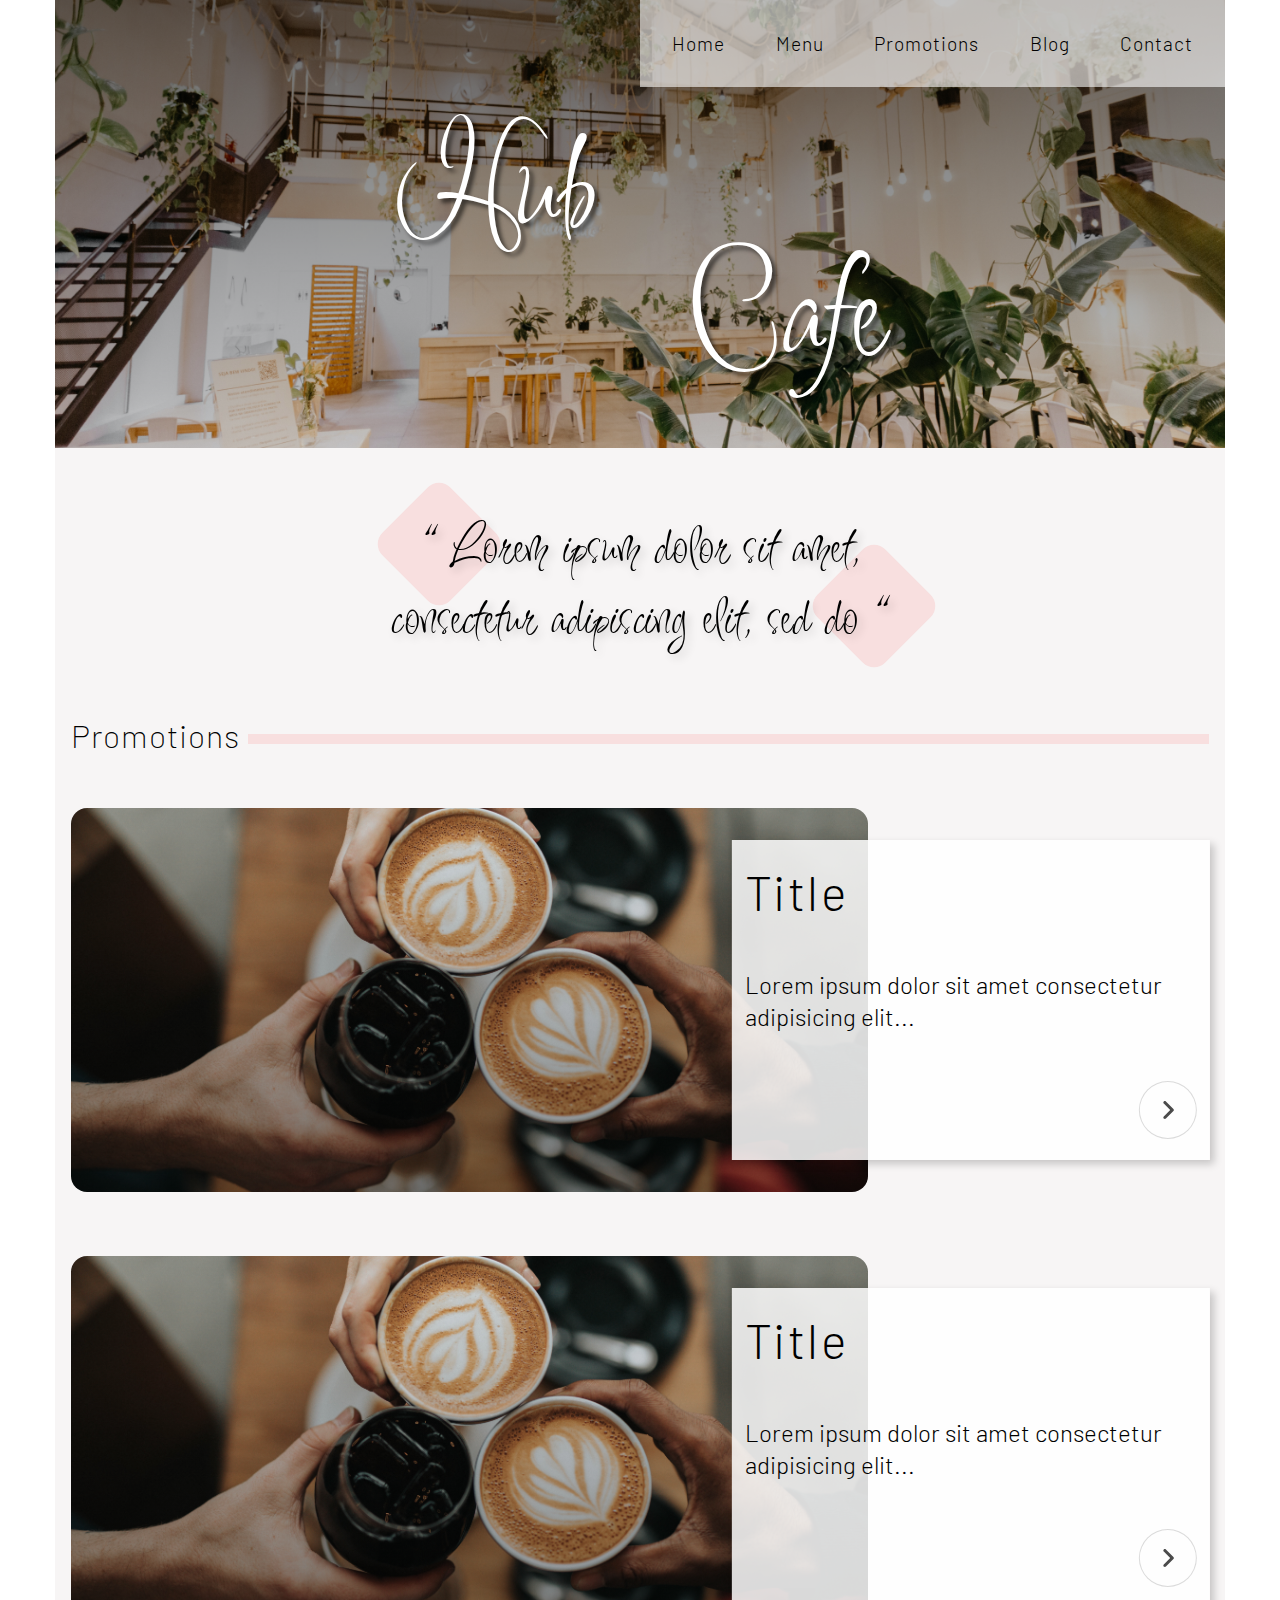
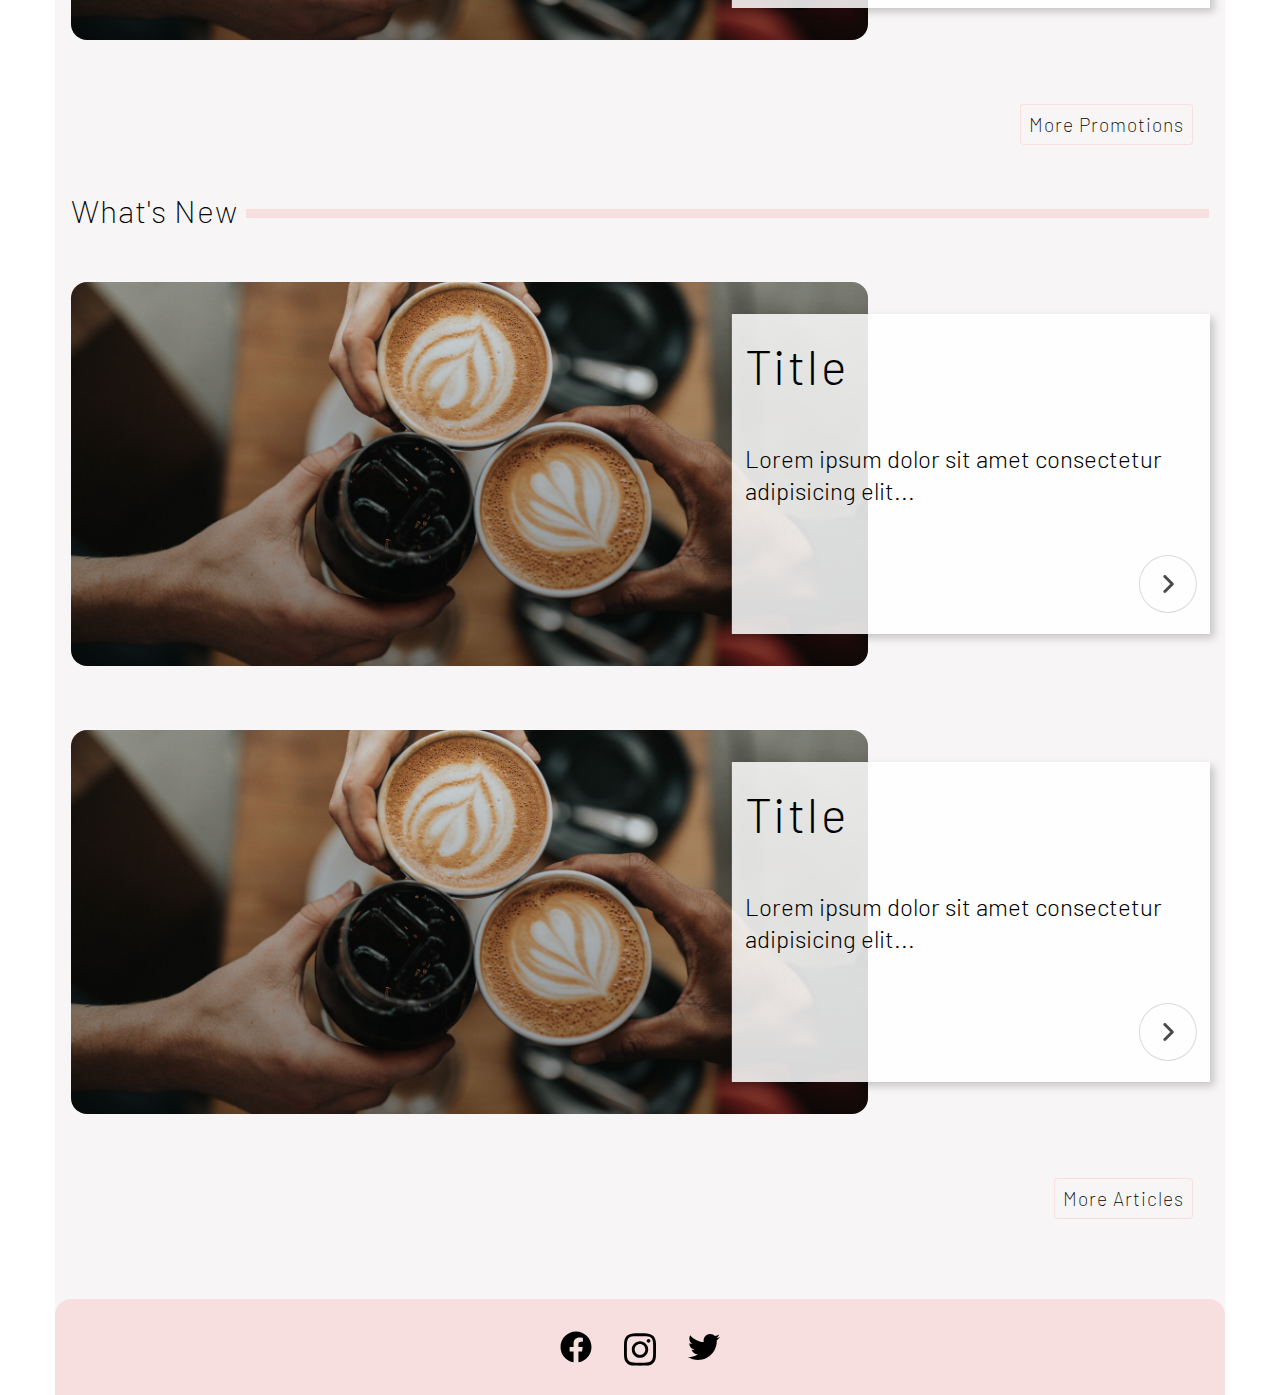
<file: workshop2/cafeHub/index.html>
<!DOCTYPE html>
<html lang="en">

<head>
    <meta charset="UTF-8">
    <meta http-equiv="X-UA-Compatible" content="IE=edge">
    <meta name="viewport" content="width=device-width, initial-scale=1.0">
    <title>Hub Cafe</title>
    <link rel="preconnect" href="https://fonts.googleapis.com">
    <link rel="preconnect" href="https://fonts.gstatic.com" crossorigin>
    <link
        href="https://fonts.googleapis.com/css2?family=Barlow:ital,wght@0,100;0,200;0,300;0,400;0,500;0,600;0,700;1,100;1,200;1,300;1,400;1,500;1,600;1,700&family=Inspiration&display=swap"
        rel="stylesheet">
    <link rel="stylesheet" href="./styles/home.css">
</head>

<body>
    <!-- Main Div -->

    
    <div class="base">
        <!-- Nav & Hero -->
        <div class="navHero heroIMG">
            <!-- Nav bar Button -->
            <div class="navMobileContainer">
                <button class="navMobileBtn">
                    <span></span>
                    <span></span>
                    <span></span>
                </button>
                <nav class="navMobile">
                    <li class="navMobileMenu">
                        <ul><a href="./index.html">Home</a></ul>
                        <ul><a href="./menu.html">Menu</a></ul>
                        <ul><a href="./promo.html">Promotions</a></ul>
                        <ul><a href="./blog.html">Blog</a></ul>
                        <ul><a href="./contact.html">Contact</a></ul>
                    </li>
                </nav>
            </div>
            <nav class="navDesktop">
                <li class="navDesktopLi">
                    <ul><a href="./index.html">Home</a></ul>
                    <ul><a href="./menu.html">Menu</a></ul>
                    <ul><a href="./promo.html">Promotions</a></ul>
                    <ul><a href="./blog.html">Blog</a></ul>
                    <ul><a href="./contact.html">Contact</a></ul>
                </li>
            </nav>
            <!-- Cafe Name -->
            <div class="titleHero">
                <h1 class="titleHero1">Hub</h1>
                <h1 class="titleHero2">Cafe</h1>
            </div>
        </div>
        <!-- Content -->
        <div class="content">
            <div class="siteSummary">
                <h1>“ Lorem ipsum dolor sit amet,<span></span>
                    consectetur adipiscing elit,
                    sed do “</h1>
                <span></span>
                <span></span>
            </div>
            <div class="contentCommon">

                <h2 class="contentTitle"> <span>Promotions</span> <span></span> </h2>

                <div class="contentPosts contentPromo">
                    <!-- Post 1 -->
                    <div class="contentPost"
                        style="background-image:linear-gradient(rgba(0,0,0,0.0),rgba(0,0,0,0.4)), url('./assets/post1.jpg');">
                        <!--Text Card -->

                        <div class="postTitleCard">
                            <h2 class="postTitle">
                                Title
                            </h2>
                            <p class="postSummary">
                                Lorem ipsum dolor sit amet consectetur adipisicing elit...
                            </p>
                            <button class="postMoreButton">
                                <img src="./assets/angle-right-solid.svg" alt="" class="postMoreIcon">
                            </button>
                        </div>

                    </div>

                    <!-- Post 2 -->
                    <div class="contentPost"
                        style="background-image:linear-gradient(rgba(0,0,0,0.0),rgba(0,0,0,0.4)), url('./assets/post1.jpg');">
                        <!--Text Card -->

                        <div class="postTitleCard">
                            <h2 class="postTitle">
                                Title
                            </h2>
                            <p class="postSummary">
                                Lorem ipsum dolor sit amet consectetur adipisicing elit...
                            </p>
                            <button class="postMoreButton">
                                <img src="./assets/angle-right-solid.svg" alt="" class="postMoreIcon">
                            </button>
                        </div>

                    </div>
                    <div class="contentMore">
                        <button>More Promotions</button>
                    </div>

                </div>
            </div>
            <div class="contentCommon">

                <h2 class="contentTitle"> <span>What's New</span> <span></span> </h2>

                <div class="contentPosts">
                    <!-- Post 1 -->
                    <div class="contentPost"
                        style="background-image:linear-gradient(rgba(0,0,0,0.0),rgba(0,0,0,0.4)), url('./assets/post1.jpg');">
                        <!--Text Card -->

                        <div class="postTitleCard">
                            <h2 class="postTitle">
                                Title
                            </h2>
                            <p class="postSummary">
                                Lorem ipsum dolor sit amet consectetur adipisicing elit...
                            </p>
                            <button class="postMoreButton">
                                <img src="./assets/angle-right-solid.svg" alt="" class="postMoreIcon">
                            </button>
                        </div>

                    </div>

                    <!-- Post 2 -->
                    <div class="contentPost"
                        style="background-image:linear-gradient(rgba(0,0,0,0.0),rgba(0,0,0,0.4)), url('./assets/post1.jpg');">
                        <!--Text Card -->

                        <div class="postTitleCard">
                            <h2 class="postTitle">
                                Title
                            </h2>
                            <p class="postSummary">
                                Lorem ipsum dolor sit amet consectetur adipisicing elit...
                            </p>
                            <button class="postMoreButton">
                                <img src="./assets/angle-right-solid.svg" alt="" class="postMoreIcon">
                            </button>
                        </div>

                    </div>

                    <div class="contentMore">
                        <button>More Articles</button>
                    </div>

                </div>
            </div>

        </div>

        <footer>
            <li class="footerSocial">
                <ul><a href="" target="_blank"><img src="./assets/fb.svg" alt=""></a></ul>
                <ul><a href="" target="_blank"><img src="./assets/instagram.svg" alt=""></a></ul>
                <ul><a href="" target="_blank"><img src="./assets/twitter.svg" alt=""></a></ul>
            </li>
        </footer>
    </div>
</body>
</html>
</file>
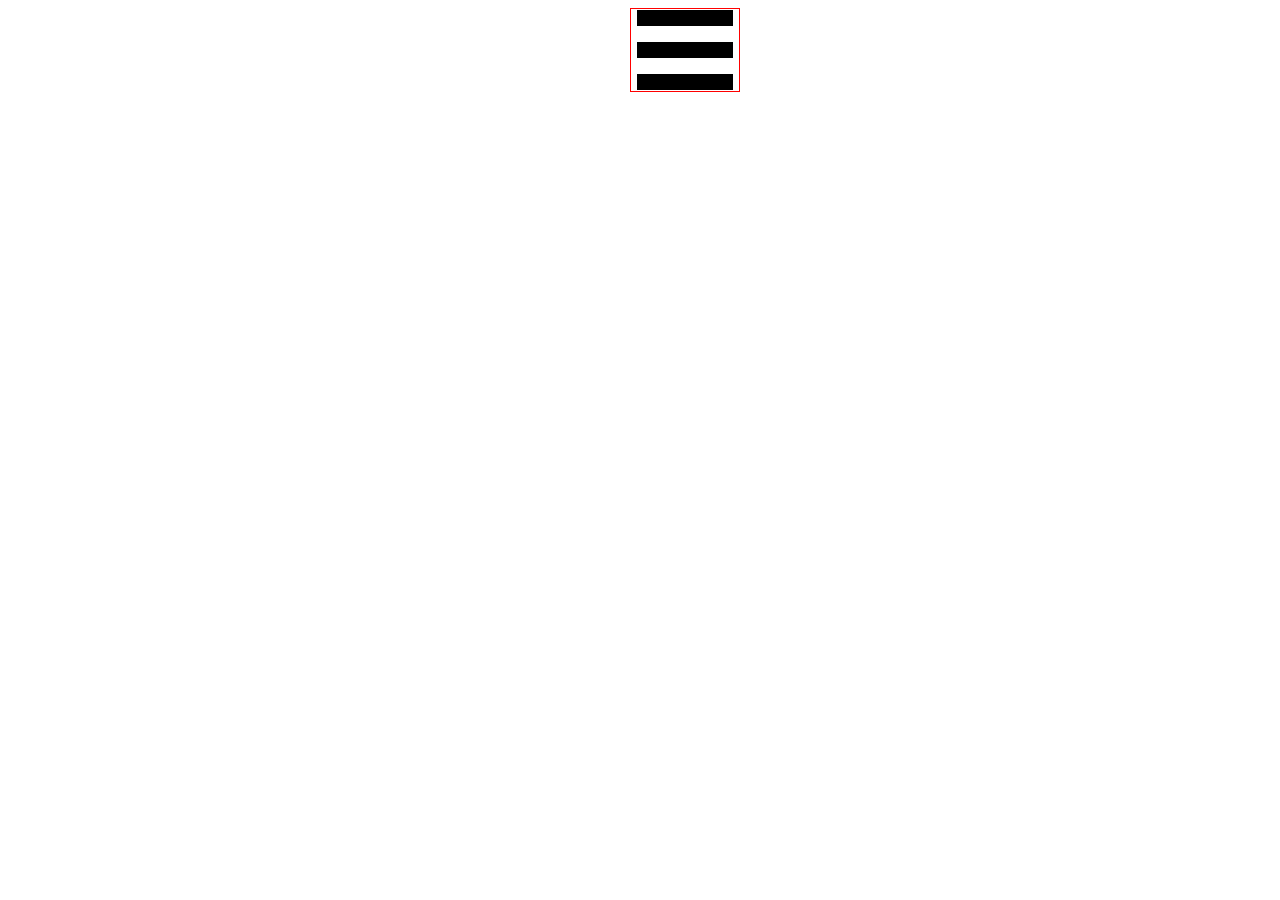
<file: workshop3/js/index.html>
<!DOCTYPE html>
<html lang="en">
<head>
    <meta charset="UTF-8">
    <meta http-equiv="X-UA-Compatible" content="IE=edge">
    <meta name="viewport" content="width=device-width, initial-scale=1.0">
    <title>JS</title>
    <link rel="stylesheet" href="./style.css">
</head>
<body>
    <div class="hamburger">
        <button id="hamBtn" class="ham-btn">
            <span id="bar1" class="ham-bar1"></span>
            <span id="bar2" class="ham-bar2"></span>
            <span id="bar3" class="ham-bar3"></span>
        </button>
    </div>
</body>
<script src="./script.js"></script>
</html>
</file>
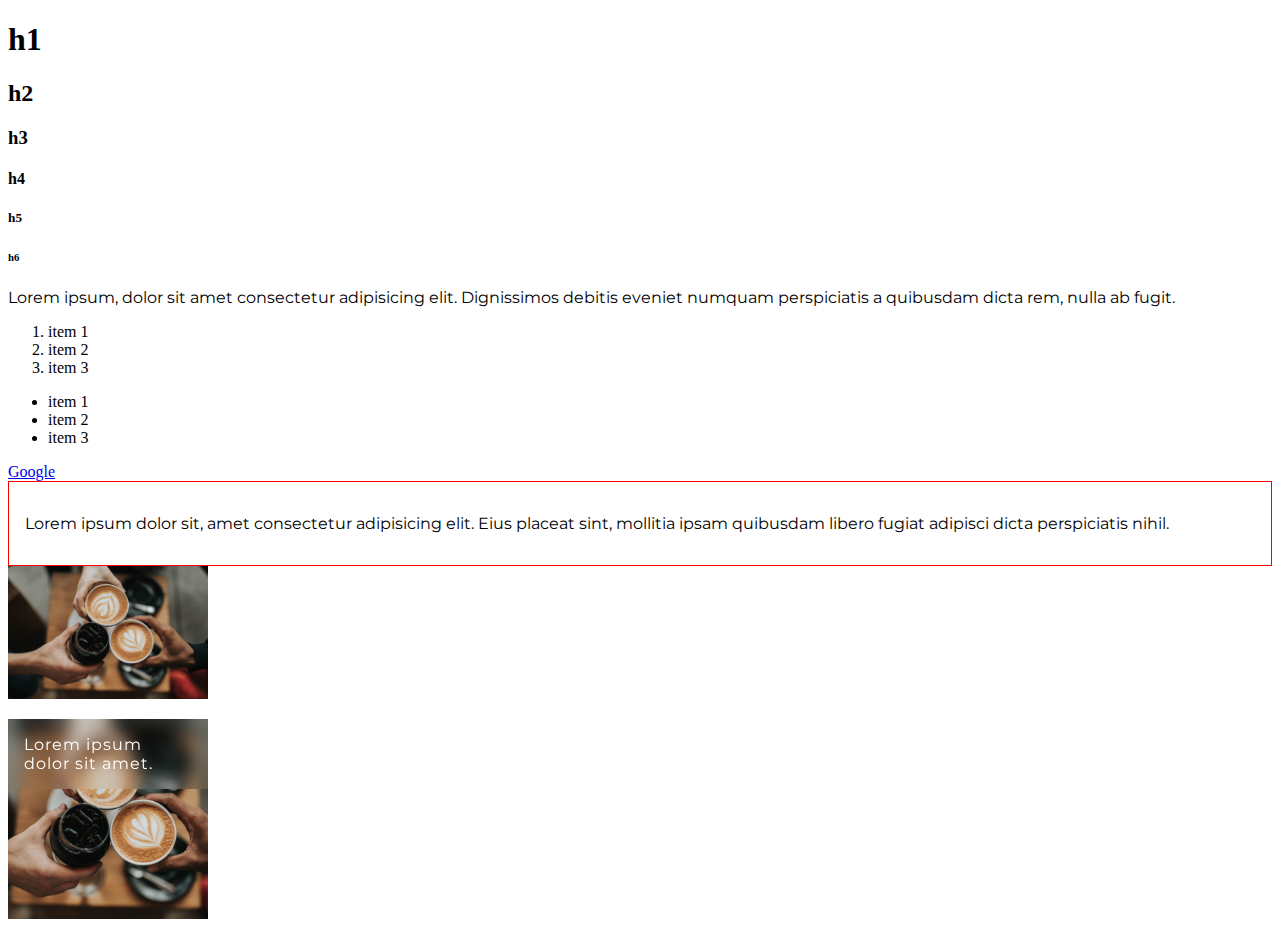
<file: workshop2/playground/basics/index.html>
<!DOCTYPE html>
<html lang="en">

<head>
    <meta charset="UTF-8">
    <meta http-equiv="X-UA-Compatible" content="IE=edge">
    <meta name="viewport" content="width=device-width, initial-scale=1.0">
    <title>Document</title>
    <link rel="preconnect" href="https://fonts.googleapis.com">
    <link rel="preconnect" href="https://fonts.gstatic.com" crossorigin>
    <link href="https://fonts.googleapis.com/css2?family=Montserrat:wght@100;300;400;700&display=swap" rel="stylesheet">

    <style>
        img {
            width: 200px;
        }
    </style>

    <link rel="stylesheet" href="./style.css">
</head>

<body>
    <h1>h1</h1>
    <h2>h2</h2>
    <h3>h3</h3>
    <h4>h4</h4>
    <h5>h5</h5>
    <h6>h6</h6>

    <p>Lorem ipsum, dolor sit amet consectetur adipisicing elit. Dignissimos debitis eveniet numquam perspiciatis a quibusdam dicta rem, nulla ab fugit.</p>
    <ol>
        <li>item 1</li>
        <li>item 2</li>
        <li>item 3</li>
    </ol>
    <ul>
        <li>item 1</li>
        <li>item 2</li>
        <li>item 3</li>
    </ul>

    <a href="https://www.google.com">Google</a>

<div style="border: 1px solid red; padding: 1rem">
    <p>Lorem ipsum dolor sit, amet consectetur adipisicing elit. Eius placeat sint, mollitia ipsam quibusdam libero fugiat adipisci dicta perspiciatis nihil.</p>
</div>

<div><img src="./image.jpg" alt=""></div>

<div class="div-img">
    <p>Lorem ipsum dolor sit amet.</p>
</div>
</body>

</html>
</file>
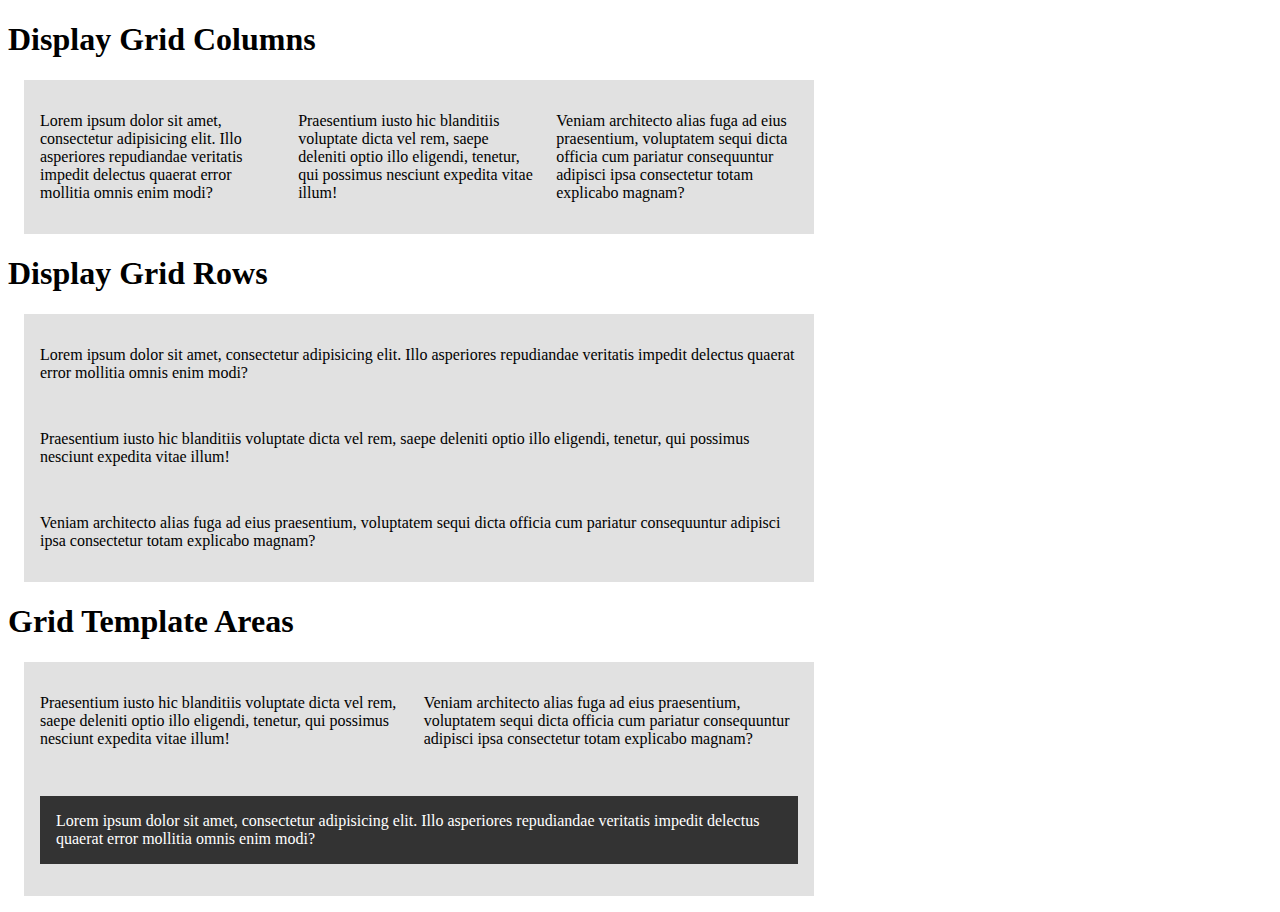
<file: workshop2/playground/grid/index.html>
<!DOCTYPE html>
<html lang="en">
<head>
    <meta charset="UTF-8">
    <meta http-equiv="X-UA-Compatible" content="IE=edge">
    <meta name="viewport" content="width=device-width, initial-scale=1.0">
    <title>Grid</title>
    <link rel="stylesheet" href="./style.css">
</head>
<body>
    <h1>Display Grid Columns</h1>
    <div class="grid-col">
        <p>Lorem ipsum dolor sit amet, consectetur adipisicing elit. Illo asperiores repudiandae veritatis impedit delectus quaerat error mollitia omnis enim modi?</p>
        <p>Praesentium iusto hic blanditiis voluptate dicta vel rem, saepe deleniti optio illo eligendi, tenetur, qui possimus nesciunt expedita vitae illum!</p>
        <p>Veniam architecto alias fuga ad eius praesentium, voluptatem sequi dicta officia cum pariatur consequuntur adipisci ipsa consectetur totam explicabo magnam?</p>
    </div>

    <h1>Display Grid Rows</h1>
    <div class="grid-row">
        <p>Lorem ipsum dolor sit amet, consectetur adipisicing elit. Illo asperiores repudiandae veritatis impedit delectus quaerat error mollitia omnis enim modi?</p>
        <p>Praesentium iusto hic blanditiis voluptate dicta vel rem, saepe deleniti optio illo eligendi, tenetur, qui possimus nesciunt expedita vitae illum!</p>
        <p>Veniam architecto alias fuga ad eius praesentium, voluptatem sequi dicta officia cum pariatur consequuntur adipisci ipsa consectetur totam explicabo magnam?</p>
    </div>

    <h1>Grid Template Areas</h1>
    <div class="grid-area">
        <p class="grid-item-1">Lorem ipsum dolor sit amet, consectetur adipisicing elit. Illo asperiores repudiandae veritatis impedit delectus quaerat error mollitia omnis enim modi?</p>
        <p class="grid-item-2">Praesentium iusto hic blanditiis voluptate dicta vel rem, saepe deleniti optio illo eligendi, tenetur, qui possimus nesciunt expedita vitae illum!</p>
        <p class="grid-item-3">Veniam architecto alias fuga ad eius praesentium, voluptatem sequi dicta officia cum pariatur consequuntur adipisci ipsa consectetur totam explicabo magnam?</p>
    </div>
</body>
</html>
</file>
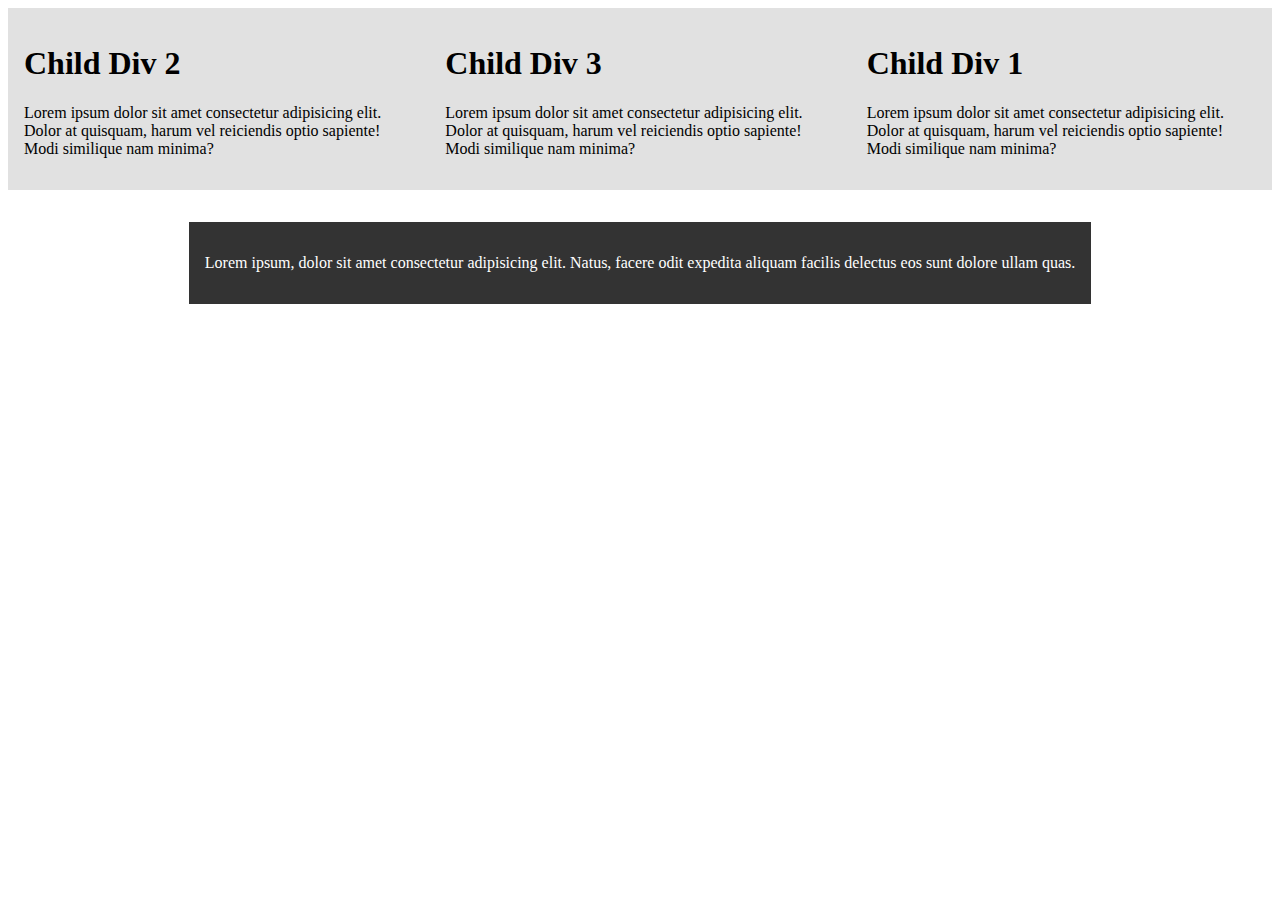
<file: workshop2/playground/responsive/index.html>
<!DOCTYPE html>
<html lang="en">
<head>
    <meta charset="UTF-8">
    <meta http-equiv="X-UA-Compatible" content="IE=edge">
    <meta name="viewport" content="width=device-width, initial-scale=1.0">
    <title>Document</title>
    <link rel="stylesheet" href="./style.css">
</head>
<body>
    <div class="parent-div">
        <div class="child-div-1">
            <h1>Child Div 1</h1>
            <p>Lorem ipsum dolor sit amet consectetur adipisicing elit. Dolor at quisquam, harum vel reiciendis optio sapiente! Modi similique nam minima?</p>
        </div>
        <div class="child-div-2">
            <h1>Child Div 2</h1>
            <p>Lorem ipsum dolor sit amet consectetur adipisicing elit. Dolor at quisquam, harum vel reiciendis optio sapiente! Modi similique nam minima?</p>
        </div>
        <div class="child-div-3">
            <h1>Child Div 3</h1>
            <p>Lorem ipsum dolor sit amet consectetur adipisicing elit. Dolor at quisquam, harum vel reiciendis optio sapiente! Modi similique nam minima?</p>
        </div>

    </div>

    <div class="print">
        <p>Lorem ipsum, dolor sit amet consectetur adipisicing elit. Natus, facere odit expedita aliquam facilis delectus eos sunt dolore ullam quas.</p>
    </div>
</body>
</html>
</file>
<file: workshop2/cafeHub/styles/home.css>
@import './common.css';
@import './navmain.css';
@import './posts.css';
@import './footer.css';

.siteSummary>h1 {
    font-size: 2.5rem;
    color: #000;
    text-align: center;
    letter-spacing: 1px;
    text-shadow: 4px 4px 8px rgba(0, 0, 0, 0.2);
}

.siteSummary {
    position: relative;
    align-items: center;
    justify-self: center;
    width: 70%;
    z-index: 2;
    margin-bottom: 2rem;
}

.siteSummary>span {
    display: inline-block;
    position: absolute;
    z-index: -2;
    background-color: rgb(var(--accentOn));
    width: 4.9rem;
    height: 4.9rem;
    border-radius: 1rem;
    transform: rotate(45deg);
}

.siteSummary>:nth-child(2) {
    top: -1rem;
    left: -1rem;
    transform: rotate(45deg);
}

.siteSummary>:nth-child(3) {
    bottom: -1rem;
    right: -0.5rem;
    transform: rotate(45deg);
}

@media only screen and (min-width: 1200px) {

    .siteSummary>h1 {
        font-size: 3.5rem;
    }

    .siteSummary>h1>span::after {
        content: '\a';
        white-space: pre;
    }

    .siteSummary>span {
        width: 6rem;
        height: 6rem;
    }

    .siteSummary>:nth-child(2) {
        top: -1rem;
        left: 10rem;
    }

    .siteSummary>:nth-child(3) {
        bottom: 0rem;
        right: 8rem;
    }


}
</file>
<file: workshop3/js/style.css>
.hamburger {
    margin: auto;
    height: 20px;
    width: 20px;
}

.ham-btn {
    display: flex;
    flex-direction: column;
    gap: 1rem;
    /* padding: 1rem; */
    background: transparent;
    border: none;
    border: 1px solid red;
}

.ham-btn > span {
    height: 1rem;
    width: 6rem;
    background-color: black;
    transition: all 0.2s ease-in-out;
    
}

.ham-bar1-open {
    transform-origin: center;
    transform: rotate(45deg) translateY(1.4rem) translateX(1.4rem);
}

.ham-bar2-open {
    opacity: 0;
}

.ham-bar3-open {
    transform-origin: center;
    transform: rotate(135deg) translateY(1.4rem) translateX(-1.4rem);
}
</file>
<file: workshop2/playground/basics/style.css>
p {
    font-family: 'Montserrat', sans-serif;
}

.div-img {
    background: url('./image.jpg');
    background-repeat: no-repeat;
    background-position: center;
    background-size: cover;
    width: 200px;
    min-height: 200px;
}

.div-img > p {
    color: rgb(255,255,255);
    padding: 1rem;
    letter-spacing: 1px;
    backdrop-filter: blur(8px);
}
</file>
<file: workshop2/playground/grid/style.css>
.grid-col {
    background-color: #e1e1e1;
    width: 60%;
    padding: 1rem;
    margin: 1rem;
    display: grid;
    grid-template-columns: 1fr 1fr 1fr;
    gap: 1rem;
}


.grid-row {
    background-color: #e1e1e1;
    width: 60%;
    padding: 1rem;
    margin: 1rem;
    display: grid;
    grid-template-rows: 1fr 1fr 1fr;
    gap: 1rem;
}

.grid-area {
    display: grid;
    background-color: #e1e1e1;
    width: 60%;
    padding: 1rem;
    margin: 1rem;
    gap: 1rem;
    grid-template-areas:
    'col2 col3'
    'col1 col1'; 

}

.grid-item-1 {
    grid-area: col1;
    padding: 1rem;
    background-color: #333;
    color: #fff;
}

.grid-item-2 {
    grid-area: col2;
}

.grid-item-3 {
    grid-area: col3;
}
</file>
<file: workshop2/playground/responsive/style.css>
:root {
    --bgColor: #e1e1e1;
}

body {
    display: flex;
    flex-direction: column;
    gap: 2rem;
    justify-content: center;
    align-items: center;
}

.child-div-1 {
    order: 3;
}

.parent-div {
    display: flex;
    flex-direction: row;

    background-color: var(--bgColor);
    padding: 1rem;
    gap: 2rem;
}

@media only screen and (max-width:400px) and (min-width:350px) {
    .parent-div {
        background-color: #fff;
        flex-direction: column;
    }

    .child-div-1 {
        order: 1;
    }

    .child-div-2 {
        order: 2;
    }

    .child-div-3 {
        order: 3;
    }
}

.print {
    padding: 1rem;
    background-color: #333;
    color: #fff;
}

@media print {
    .print {
        padding: 1rem;
        background-color: #fff;
        color: #333;
    }
}
</file>
